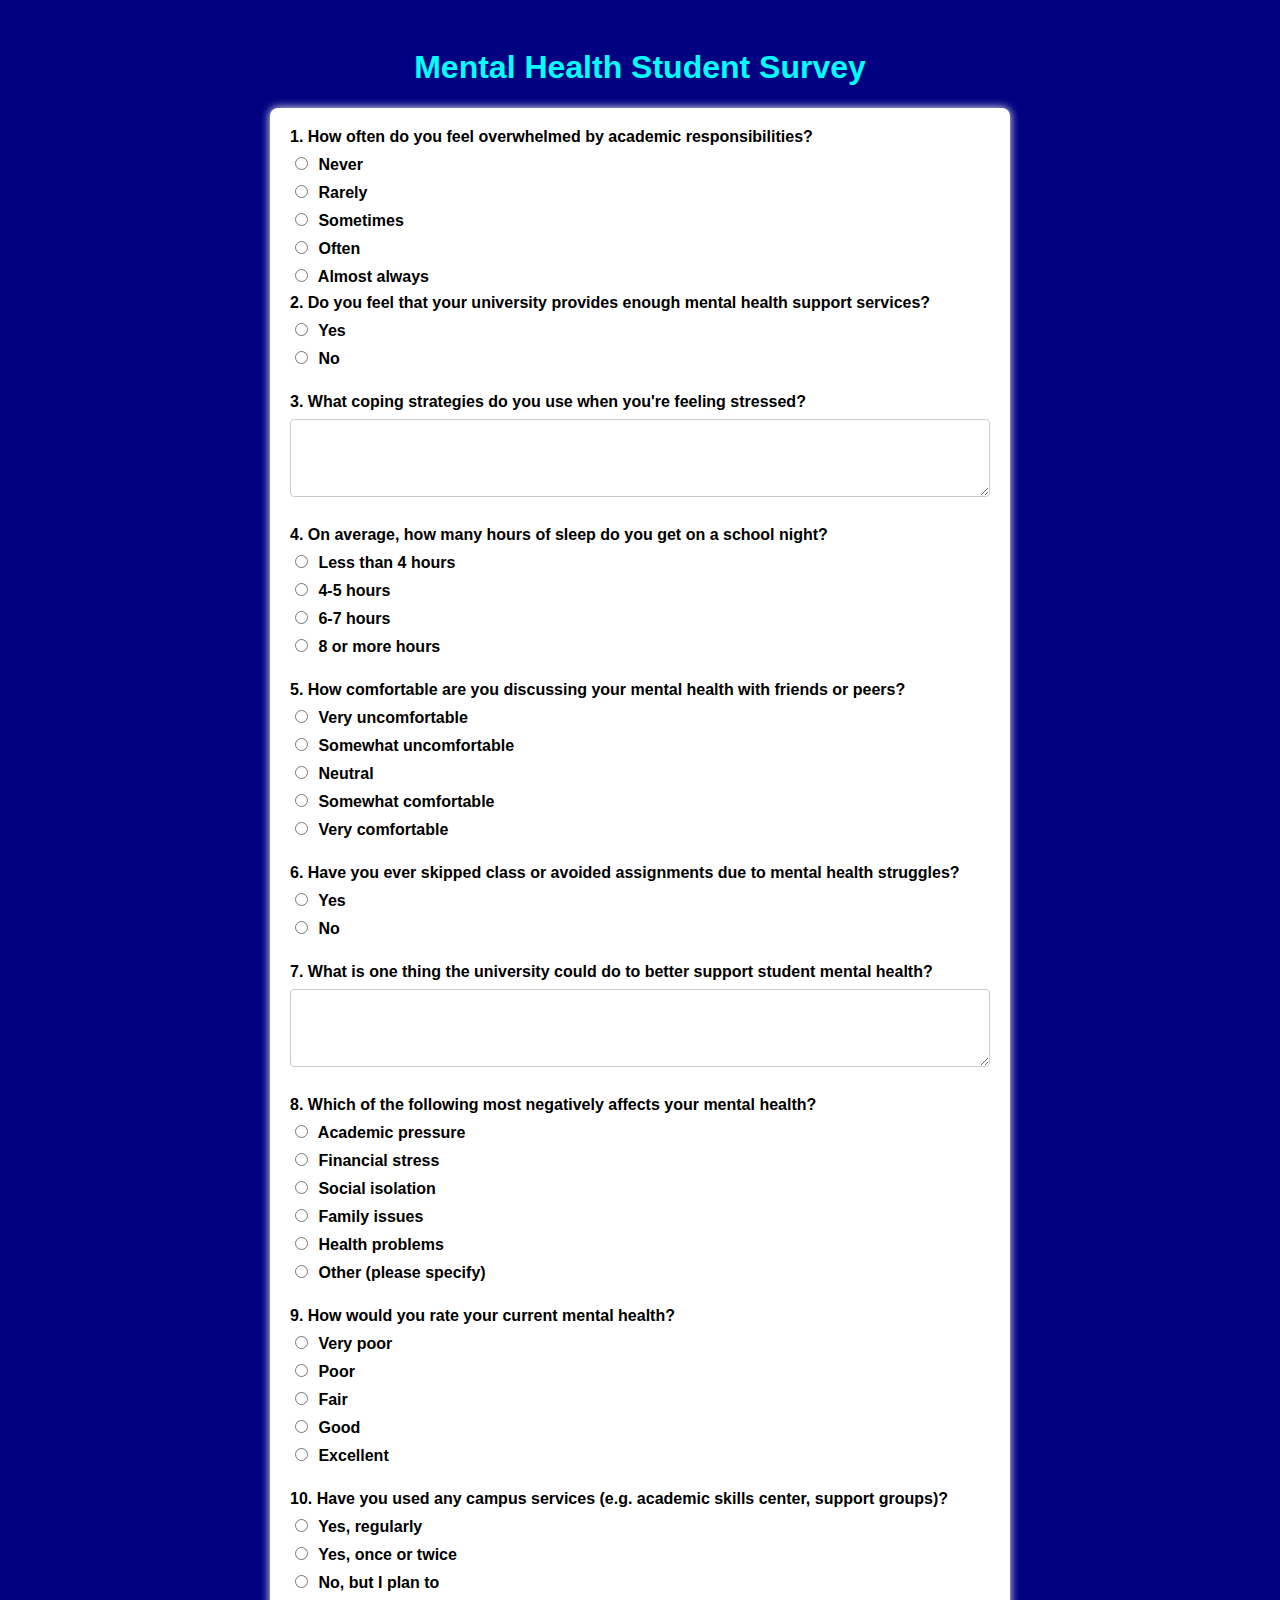
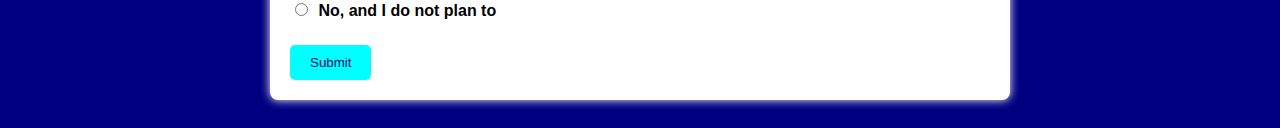
<file: Form.html>
<!DOCTYPE html>
<html lang="en">
    <head>
        <meta charset="UTF=8">
        <title>Mental Health Student Survey</title>
        <style>
            body {
                font-family: Arial, Helvetica, sans-serif;
                background-color: navy;
                padding: 20px;

            }
            h1 {
                text-align: center;
                color: rgb(0, 255, 255);
            }
            form {
                max-width: 700px;
                margin: 0 auto;
                background-color: white;
                padding: 20px;
                border-radius: 8px;
                box-shadow: 0 0 10px white;
            }
            .question {
                margin-bottom: 25px;
            }
            label {
                font-weight: bold;
                display: block;
                margin-bottom: 8px;
            }

            input[type="text"],
            textarea,
            select {
                width: 100%;
                padding: 8px;
                border: 1px solid #ccc;
                border-radius: 4px;
                box-sizing: border-box;
            }

            input[type="radio"],
            input[type="checkbox"]{
                margin-right: 6px;
            }

            button {
                padding: 10px 20px;
                background-color: rgb(0, 255, 255);
                color:rgb(3, 3, 111);
                border: none;
                border-radius: 5px;
                cursor: pointer;
            }

            button:hover {
                background-color: #b1bdc9;
                color: #000000;
            }

            .options label {
                display: block;
                margin-top: 5px;
            }
            </style>
            </head>
        </body>

       <h1>Mental Health Student Survey</h1>

  <form action="#" method="post">

   <label>1. How often do you feel overwhelmed by academic responsibilities?</label>
      <div class="options">
        <label><input type="radio" name="q1" value="Never"> Never</label>
        <label><input type="radio" name="q1" value="Rarely"> Rarely</label>
        <label><input type="radio" name="q1" value="Sometimes"> Sometimes</label>
        <label><input type="radio" name="q1" value="Often"> Often</label>
        <label><input type="radio" name="q1" value="Almost always"> Almost always</label>
      </div>
    </div>

    <div class="question">
      <label>2. Do you feel that your university provides enough mental health support services?</label>
      <div class="options">
        <label><input type="radio" name="q2" value="Yes"> Yes</label>
        <label><input type="radio" name="q2" value="No"> No</label>
      </div>
    </div>

    <div class="question">
      <label>3. What coping strategies do you use when you're feeling stressed?</label>
      <textarea name="q3" rows="4"></textarea>
    </div>

    <div class="question">
      <label>4. On average, how many hours of sleep do you get on a school night?</label>
      <div class="options">
        <label><input type="radio" name="q4" value="Less than 4 hours"> Less than 4 hours</label>
        <label><input type="radio" name="q4" value="4-5 hours"> 4-5 hours</label>
        <label><input type="radio" name="q4" value="6-7 hours"> 6-7 hours</label>
        <label><input type="radio" name="q4" value="8 or more hours"> 8 or more hours</label>
      </div>
    </div>

    <div class="question">
      <label>5. How comfortable are you discussing your mental health with friends or peers?</label>
      <div class="options">
        <label><input type="radio" name="q5" value="Very uncomfortable"> Very uncomfortable</label>
        <label><input type="radio" name="q5" value="Somewhat uncomfortable"> Somewhat uncomfortable</label>
        <label><input type="radio" name="q5" value="Neutral"> Neutral</label>
        <label><input type="radio" name="q5" value="Somewhat comfortable"> Somewhat comfortable</label>
        <label><input type="radio" name="q5" value="Very comfortable"> Very comfortable</label>
      </div>
    </div>

    <div class="question">
      <label>6. Have you ever skipped class or avoided assignments due to mental health struggles?</label>
      <div class="options">
        <label><input type="radio" name="q6" value="Yes"> Yes</label>
        <label><input type="radio" name="q6" value="No"> No</label>
      </div>
    </div>

    <div class="question">
      <label>7. What is one thing the university could do to better support student mental health?</label>
      <textarea name="q7" rows="4"></textarea>
    </div>

    <div class="question">
      <label>8. Which of the following most negatively affects your mental health?</label>
      <div class="options">
        <label><input type="radio" name="q8" value="Academic pressure"> Academic pressure</label>
        <label><input type="radio" name="q8" value="Financial stress"> Financial stress</label>
        <label><input type="radio" name="q8" value="Social isolation"> Social isolation</label>
        <label><input type="radio" name="q8" value="Family issues"> Family issues</label>
        <label><input type="radio" name="q8" value="Health problems"> Health problems</label>
        <label><input type="radio" name="q8" value="Other"> Other (please specify)</label>
      </div>
    </div>

    <div class="question">
      <label>9. How would you rate your current mental health?</label>
      <div class="options">
        <label><input type="radio" name="q9" value="Very poor"> Very poor</label>
        <label><input type="radio" name="q9" value="Poor"> Poor</label>
        <label><input type="radio" name="q9" value="Fair"> Fair</label>
        <label><input type="radio" name="q9" value="Good"> Good</label>
        <label><input type="radio" name="q9" value="Excellent"> Excellent</label>
      </div>
    </div>

    <div class="question">
      <label>10. Have you used any campus services (e.g. academic skills center, support groups)?</label>
      <div class="options">
        <label><input type="radio" name="q10" value="Yes, regularly"> Yes, regularly</label>
        <label><input type="radio" name="q10" value="Yes, once or twice"> Yes, once or twice</label>
        <label><input type="radio" name="q10" value="No, but I plan to"> No, but I plan to</label>
        <label><input type="radio" name="q10" value="No, and I do not plan to"> No, and I do not plan to</label>
      </div>
    </div>

    <button type="submit">Submit</button>

  </form>

</body>
</html>
</file>
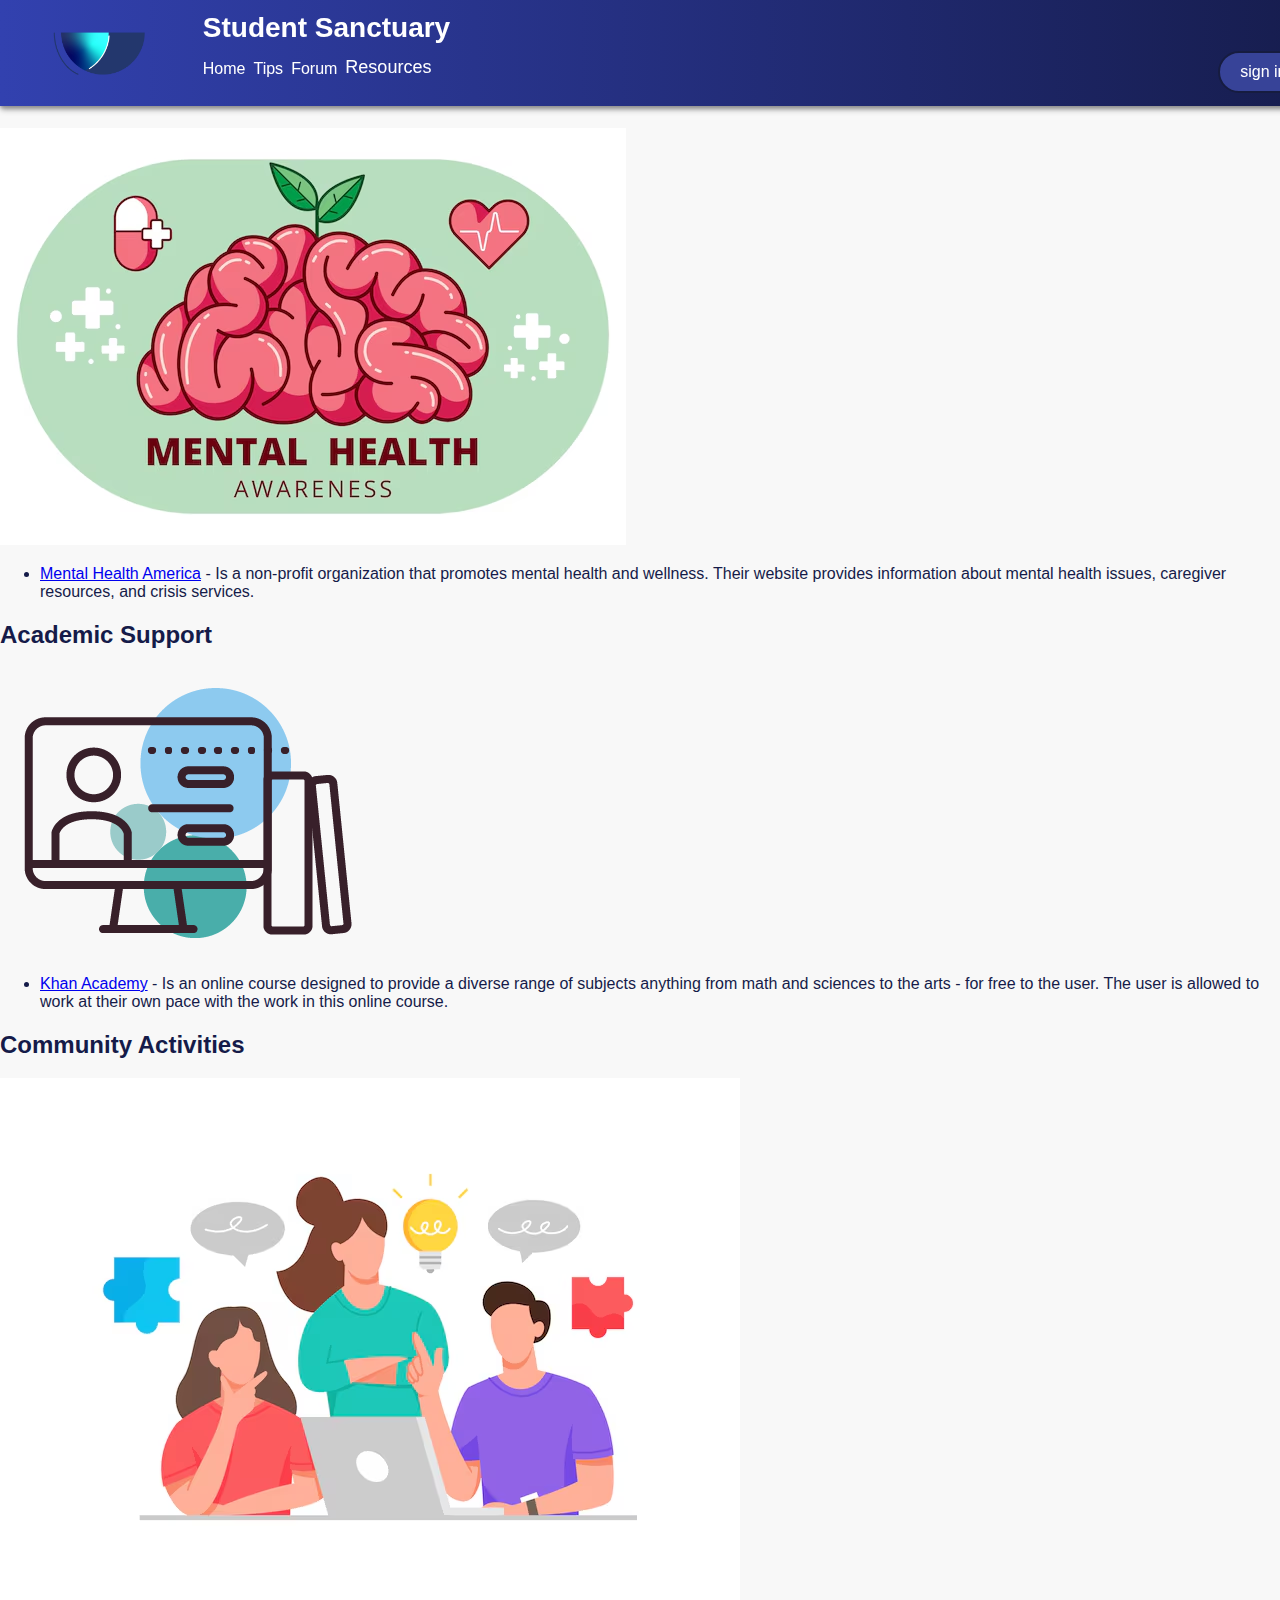
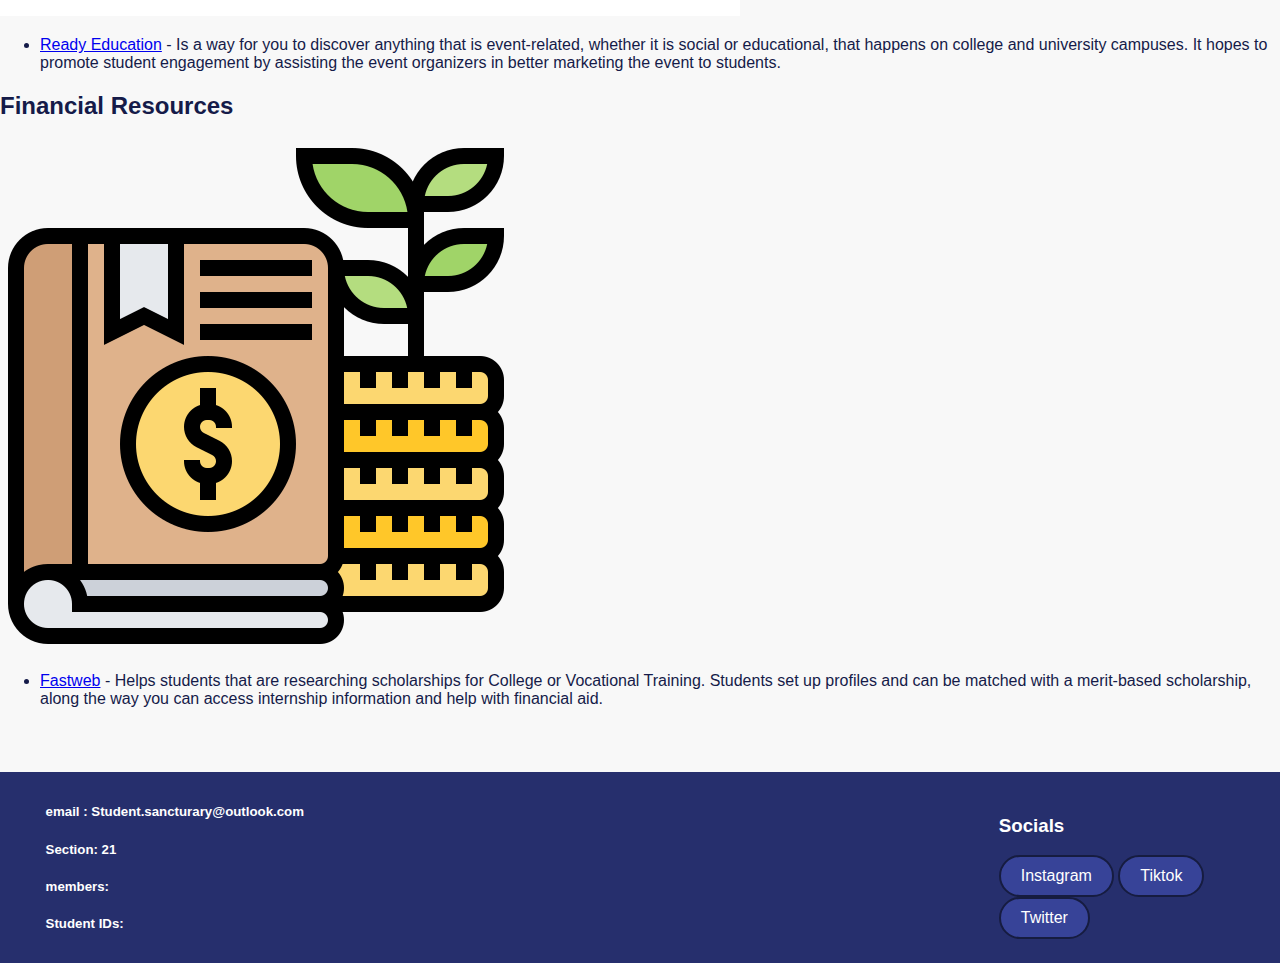
<file: info.html>
<!DOCTYPE html>
<html lang="en">
<head>
    <meta charset="UTF-8">
    <meta name="viewport" content="width=device-width, initial-scale=1.0">
    <title>Document</title>
</head>
<link rel="stylesheet" type="text/css" href="stylesheet.css">
<body>

    <!-- HEADER -->
        <div class="site-header">


        <img src="Images/Bahrain polytechnic logo.png" width="100" style=" margin-right: 1%;">
        
        <div>
        <ul style="list-style: none; margin-bottom: 10%;">
        <li><h1>Student Sanctuary</h1></li>
        </ul>
        <nav class="header-navi">
            <ul>
                <li><a href="index.html">Home</a></li>
                <li><a href="tips.html">Tips</a></li>
                <li><a href="Form.html">Forum</a></li>
                <li><a href="info.html"  style="font-size: large;">Resources</a></li>
            </ul>
        </nav>
        </div>

        <button class="button-style" style="margin-left: 60%; margin-top: 3%;"> sign in </button>

    </div>

        <!-- INFORMATION CONTENT -->

 
    <main class="big">
    
        <h1>Resources and Information</h1>
        <div class="pic">
        <section>
            <h2>Mental Health Resources</h2>
            <img id="mental Icon" src="/Images/mental.png" alt="Mental Health Icon">
            <ul>
                <li class="resource-item">
                    <a class="resource-link" href="https://mhanational.org/" target="_blank">Mental Health America</a> - Is a non-profit organization that promotes mental health and wellness. Their website provides information about mental health issues, caregiver resources, and crisis services.
                </li>
            </ul>
        </section>

        <section>
            <h2>Academic Support</h2>
            <img id="academic icon" src="Images/academic.png" alt="Academic Support Icon">
            <ul>
                <li class="resource-item">
                    <a class="resource-link" href="https://www.khanacademy.org/" target="_blank">Khan Academy</a> - Is an online course designed to provide a diverse range of subjects anything from math and sciences to the arts - for free to the user. The user is allowed to work at their own pace with the work in this online course. 
                </li>
            </ul>
        </section>
        </div>
        <div class="pic">
        <section>
            <h2>Community Activities</h2>
            <img id="community Icon" src="Images/community.avif" alt="Community Activities Icon">
            <ul>
                <li class="resource-item">
                    <a class="resource-link" href="https://www.readyeducation.com/en-us" target="_blank">Ready Education</a>  - Is a way for you to discover anything that is event-related, whether it is social or educational, that happens on college and university campuses. It hopes to promote student engagement by assisting the event organizers in better marketing the event to students.
                </li>
            </ul>
        </section>

        <section>
            <h2>Financial Resources</h2>
            <img id="financial icon" src="Images/finance.png" alt="Financial Resources Icon">
            <ul>
                <li class="resource-item">
                    <a class="resource-link" href="https://www.fastweb.com/" target="_blank">Fastweb</a> - Helps students that are researching scholarships for College or Vocational Training. Students set up profiles and can be matched with a merit-based scholarship, along the way you can access internship information and help with financial aid. 
                </li>
            </ul>
        </section>
        </div>
    </main>


    <!-- FOOTER --> 
    <div class="footer">
        <div style="margin-left: 2%;">
            <h5> email : Student.sancturary@outlook.com </h5>
            <h5> Section: 21 </h5>
            <h5> members: </h5>
            <h5> Student IDs: </h5>
        </div>
        <div> 
        <h3> Socials </h3>
        <div style=" margin-right: 2%;"> 
            <button class="button-style"> Instagram </button>
            <button class="button-style"> Tiktok </button>
            <button class="button-style"> Twitter </button>
            
        </div>
        </div>
    </div>
    
</body>
</file>
<file: stylesheet.css>
/* GLOBAL STYLES */
       body {
            margin: 0;
            padding: 0;
            box-sizing: border-box;
            font-family: Arial, Helvetica, sans-serif;
            background-color: rgb(248, 248, 248);
            color: #151b49;
        }
       
       /* HEADER AND FOOTER STYLE CLASSES */
       
       .site-header {
            position: fixed;
            top: 0;
            left: 0;
            width: 100%;
            padding: 12px 50px;
            display: flex;
            align-items: center;
            background: linear-gradient(90deg, #3241af 0%, #151B49 100%);
            color: white;
            box-shadow: #929292 0px 4px 6px -1px, #7f7f7f 0px 2px 4px -1px;
        }

        .site-header h1 {
            margin: 0;
            font-size: 1.75rem;
            font-weight: 800;
            line-height: 0;
        }

        nav.header-navi ul {
            list-style: none;
            display: flex;
            gap: 0.5rem;
            align-items: flex-end;
        }


        nav.header-navi a {
            color: #fff;
            text-decoration: none;
            font-weight: 500;
        }

        /* to add more and to the hover/focus effect */
        nav.header-navi a:focus,
        nav.header-navi a:hover {
            text-decoration: underline;
        } 

        .main {
            padding-top: calc(14px + 1.25rem + 60px);
            
        }


        .footer {
            width: 100%;
            padding: 10px 20px;
            display: flex;
            align-items: center;
            justify-content: space-between;
            background: #262F6D;
            color: white;
            margin-top: 5%;
            /* position: fixed; */

        }



        /* BUTTON STYLE CLASSES */

        .button-style {
            border-radius: 30px;
            border: 2px solid #161C40;
            background: #374398;
            color: white;
            padding: 10px 20px;
            cursor: pointer;
            font-size: 16px;
        }



/* FORUM STYLE CLASSES */
</file>
